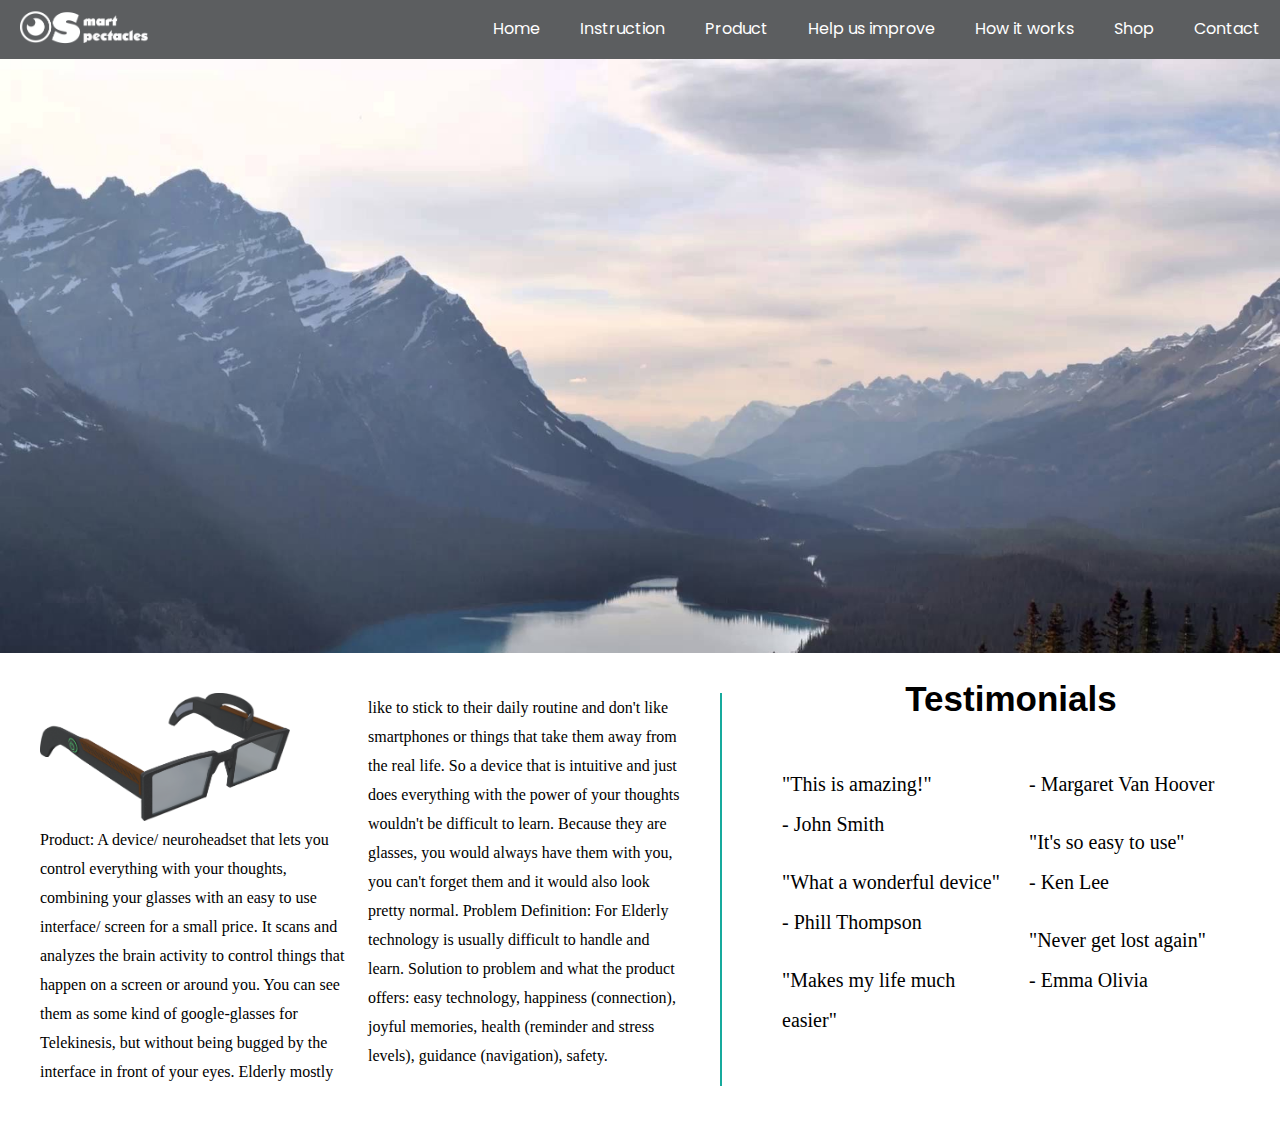
<file: index.html>
<!DOCTYPE html>
<html lang="en">
<head>
	<meta charset="UTF-8" />
	<title>Smart Spectacles</title>
	<meta name="viewport" content="width=device-width, initial-scale=1">
	<link rel="stylesheet" href="css/fonts.css" />
	<link rel="stylesheet" media="(min-width: 768px)" href="css/home.css" />
	<link rel="stylesheet" media="(max-width: 767px)" href="css/home-small.css"/>
	
	
</head>
<body>
	<header>
		<nav>
			<img src="images/logo white.png" alt="logo"/>
			<ul>
				<li><a href="#">Home</a></li>
				<li><a href="instruction.html">Instruction</a></li>
				<li><a href="product.html">Product</a></li>
				<li><a href="help us.html">Help us improve</a></li>
				<li><a href="how.html">How it works</a></li>
				<li><a href="shop.html">Shop</a></li>
				<li><a href="contact.html">Contact</a></li>
			</ul>
		</nav>
	</header>
	<section class="wrapperone">
		<div class="video">
		<center><iframe width="853" height="480" src="https://www.youtube.com/embed/gJwO_WpI42I" frameborder="0" allowfullscreen></iframe></center>
		</div>
	</section>
	<aside>
		<img src="images/spectacles.png" alt="spectacle"/>
		<p>
		Product: A device/ neuroheadset that lets you control everything with your thoughts, combining your glasses with an easy to use interface/ screen for a small price. It scans and analyzes the brain activity to control things that happen on a screen or around you. You can see them as some kind of google-glasses for Telekinesis, but without being bugged by the interface in front of your eyes. 
		Elderly mostly like to stick to their daily routine and don't like smartphones or things that take them away from the real life. So a device that is intuitive and just does everything with the power of your thoughts wouldn't be difficult to learn. Because they are glasses, you would always have them with you, you can't forget them and it would also look pretty normal. 
		Problem Definition: For Elderly technology is usually difficult to handle and learn.
		Solution to problem and what the product offers: easy technology, happiness (connection), joyful memories, health (reminder and stress levels), guidance (navigation), safety. 
		</p>

	</aside>
	<h1>Testimonials</h1>
	<section class="wrappertwo">
		<p>"This is amazing!" </br> - John Smith</p></br>
		<p>"What a wonderful device" </br> - Phill Thompson </p></br>
		<p>"Makes my life much easier" </br> - Margaret Van Hoover </p></br>
		<p>"It's so easy to use"</br> - Ken Lee </p></br>
		<p>"Never get lost again" </br> - Emma Olivia </p></br>
	</section>
	
	
</body>
</html>
</file>
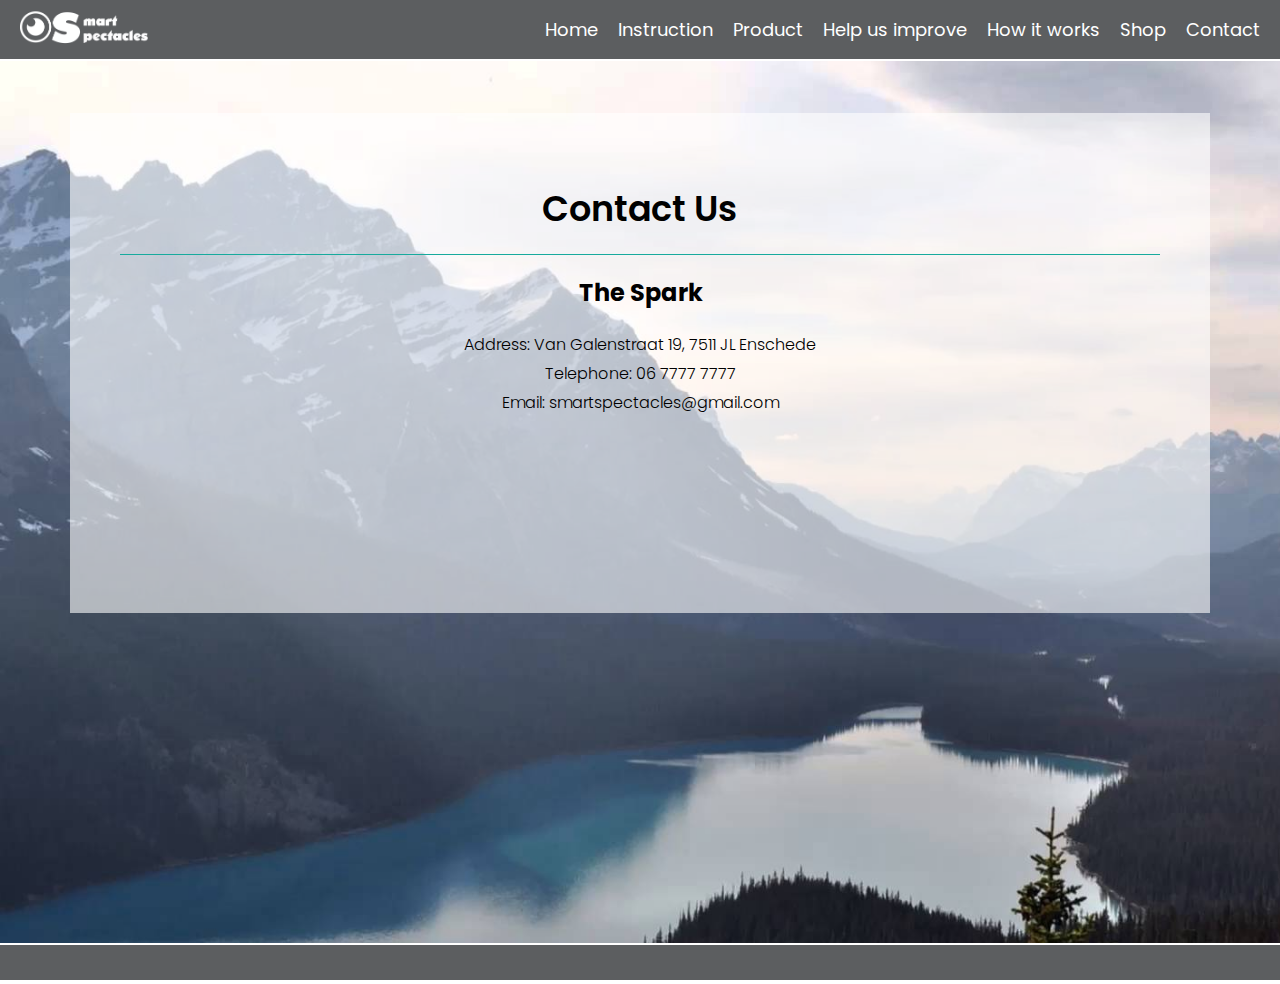
<file: contact.html>
<!DOCTYPE html>
<html lang="en">
<head>
	<meta charset="UTF-8" />
	<title>Smart Spectacles</title>
	<meta name="viewport" content="width=device-width, initial-scale=1">
	<link rel="stylesheet" href="css/fonts.css" />
	<link rel="stylesheet" media="(min-width: 768px)" href="css/contact.css" />
	<link rel="stylesheet" media="(max-width: 767px)" href="css/contact-small.css"/>
</head>
<body>
	<header>
		<nav>
			<img src="images/logo white.png" alt="logo"/>
			<ul>
				<li><a href="index.html">Home</a></li>
				<li><a href="instruction">Instruction</a></li>
				<li><a href="product.html">Product</a></li>
				<li><a href="video.html">Help us improve</a></li>
				<li><a href="how.html">How it works</a></li>
				<li><a href="shop.html">Shop</a></li>
				<li><a href="contact.html">Contact</a></li>
			</ul>
		</nav>
	</header>
	<section class="wrapperone">
		<section class="white">
			<h1>Contact Us</h1>
			<h2>The Spark</h2>
			<p>
			Address: Van Galenstraat 19, 7511 JL Enschede</br>
			Telephone: 06 7777 7777</br>
			Email: smartspectacles@gmail.com
			</p>

		
		</section>
	</section>
	<div class="footer">
		
	</div>
	
</body>
</html>
</file>
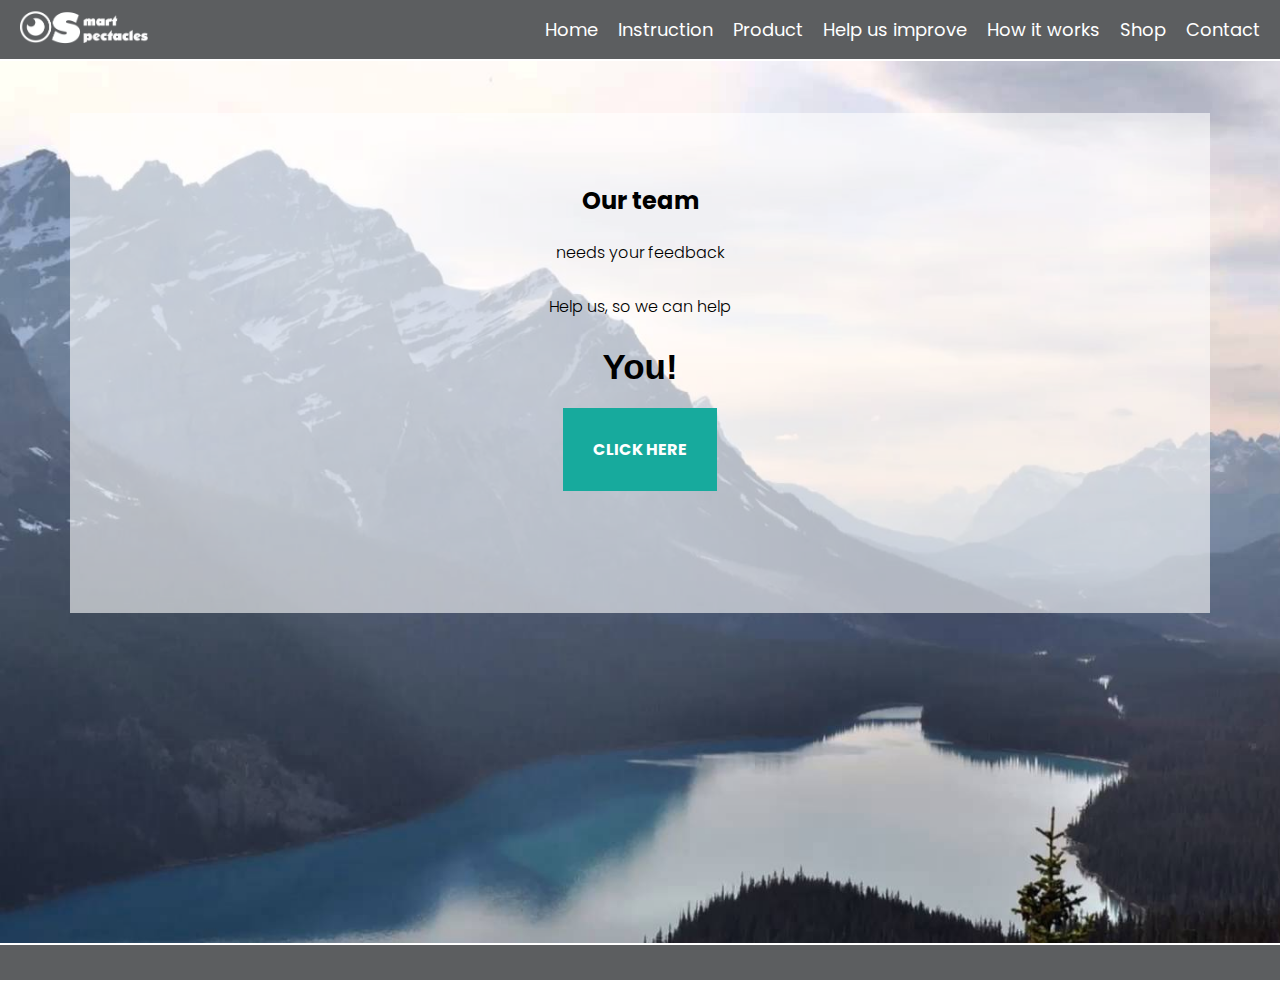
<file: help us.html>
<!DOCTYPE html>
<html lang="en">
<head>
	<meta charset="UTF-8" />
	<title>Smart Spectacles</title>
	<meta name="viewport" content="width=device-width, initial-scale=1">
	<link rel="stylesheet" href="css/fonts.css" />
	<link rel="stylesheet" media="(min-width: 768px)" href="css/help us.css" />
	<link rel="stylesheet" media="(max-width: 767px)" href="css/help us-small.css"/>
</head>
<body>
	<header>
		<nav>
			<img src="images/logo white.png" alt="logo"/>
			<ul>
				<li><a href="index.html">Home</a></li>
				<li><a href="instruction">Instruction</a></li>
				<li><a href="product.html">Product</a></li>
				<li><a href="help.html">Help us improve</a></li>
				<li><a href="how.html">How it works</a></li>
				<li><a href="shop.html">Shop</a></li>
				<li><a href="contact.html">Contact</a></li>
			</ul>
		</nav>
	</header>
	<section class="wrapperone">
		<section class="white">
		<h2>Our team</h2>
		<p>needs your feedback</p></br>
		<p>Help us, so we can help</p>
		<h1>You!</h1>
		</br>
		<a class="buttonBlack" data-button-text="Click" href="#.html">Click here</a>
		</section>
	</section>
	<div class="footer">
		
	</div>
	
</body>
</html>
</file>
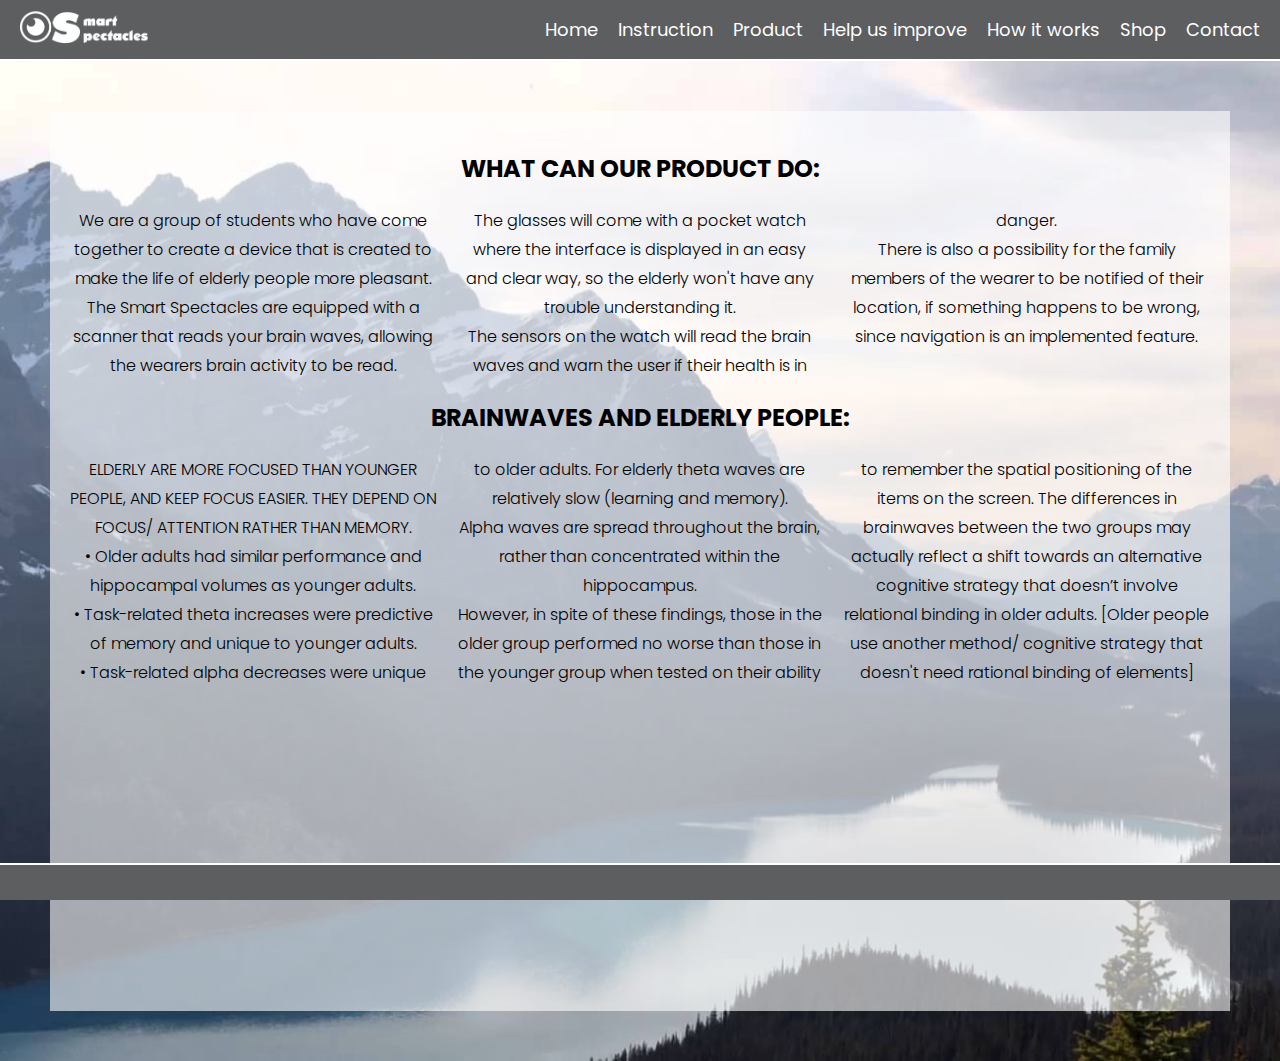
<file: how.html>
<!DOCTYPE html>
<html lang="en">
<head>
	<meta charset="UTF-8" />
	<title>Smart Spectacles</title>
	<meta name="viewport" content="width=device-width, initial-scale=1">
	<link rel="stylesheet" href="css/fonts.css" />
	<link rel="stylesheet" media="(min-width: 768px)" href="css/how.css" />
	<link rel="stylesheet" media="(max-width: 767px)" href="css/how-small.css"/>
</head>
<body>
	<header>
		<nav>
			<img src="images/logo white.png" alt="logo"/>
			<ul>
				<li><a href="index.html">Home</a></li>
				<li><a href="instruction.html">Instruction</a></li>
				<li><a href="product.html">Product</a></li>
				<li><a href="help us.html">Help us improve</a></li>
				<li><a href="#">How it works</a></li>
				<li><a href="shop.html">Shop</a></li>
				<li><a href="contact.html">Contact</a></li>
			</ul>
		</nav>
	</header>
	<section class="wrapperone">
		<section class="one">
			<h2>WHAT CAN OUR PRODUCT DO:</h2>
			<div class="paragraph1">
				<p>We are a group of students who have come together to create a device that is created to make the life of elderly people more pleasant. </br>
				The Smart Spectacles are equipped with a scanner that reads your brain waves, allowing the wearers brain activity to be read.</br>
				The glasses will come with a pocket watch where the interface is displayed in an easy and clear way, so the elderly won't have any trouble understanding it.</br>
				The sensors on the watch will read the brain waves and warn the user if their health is in danger.</br>
				There is also a possibility for the family members of the wearer to be notified of their location, if something happens to be wrong, since navigation is an implemented feature.
				</p>
			</div>
			<h2>BRAINWAVES AND ELDERLY PEOPLE:</h2>
			<div class="paragraph2">
				<p>ELDERLY ARE MORE FOCUSED THAN YOUNGER PEOPLE, AND KEEP FOCUS EASIER. THEY DEPEND ON FOCUS/ ATTENTION RATHER THAN MEMORY.</br>
				• Older adults had similar performance and hippocampal volumes as younger adults.</br>
				• Task-related theta increases were predictive of memory and unique to younger adults.</br>
				• Task-related alpha decreases were unique to older adults.
				For elderly theta waves are relatively slow (learning and memory).</br>
				Alpha waves are spread throughout the brain, rather than concentrated within the hippocampus.</br>
				However, in spite of these findings, those in the older group performed no worse than those in the younger group when tested on their ability to remember the spatial positioning of the items on the screen. The differences in brainwaves between the two groups may actually reflect a shift towards an alternative cognitive strategy that doesn’t involve relational binding in older adults. [Older people use another method/ cognitive strategy that doesn't need rational binding of elements]
			</p>
			</div>
		</section>
		
	</section>
	<div class="footer">
		
	</div>
	
</body>
</html>
</file>
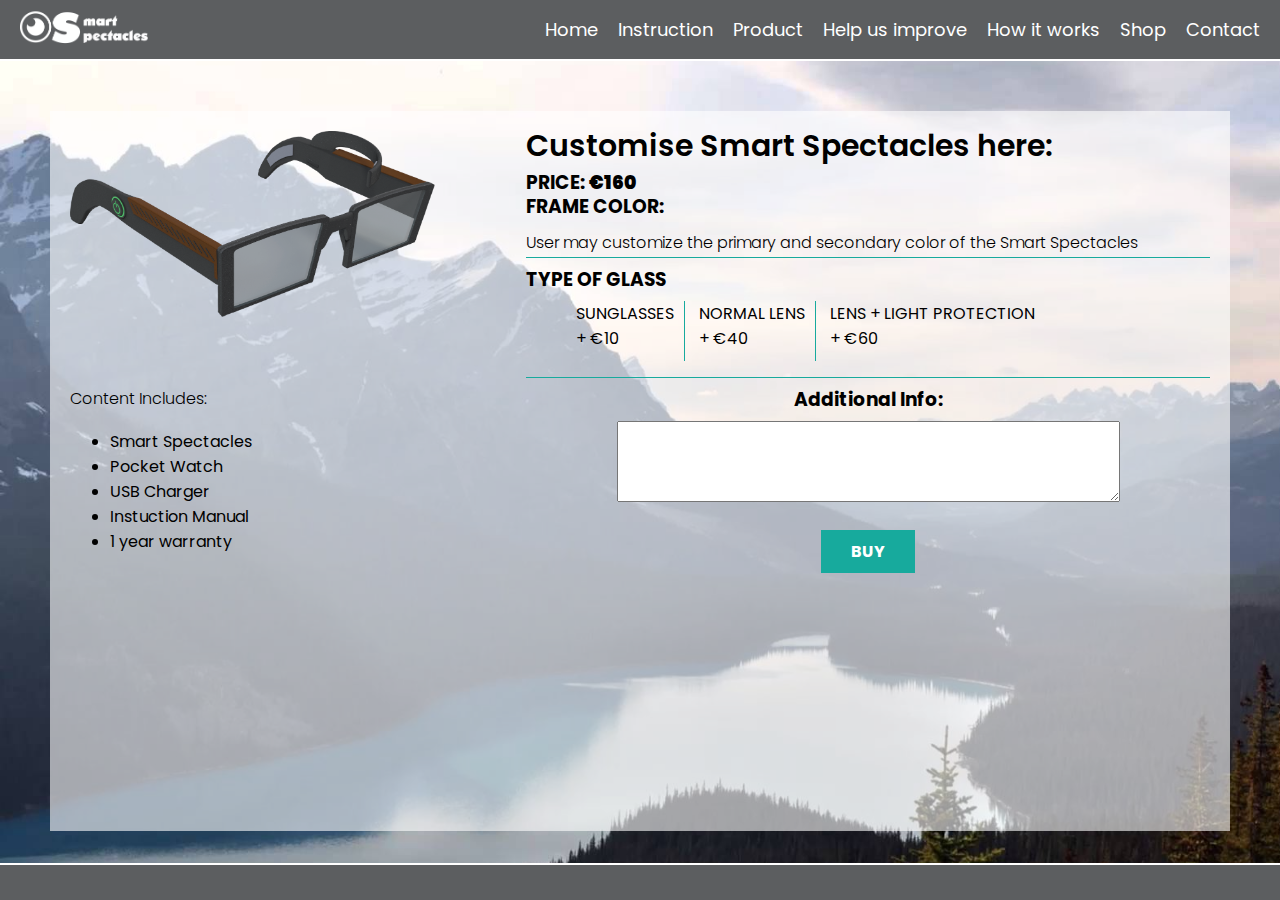
<file: shop.html>
<!DOCTYPE html>
<html lang="en">
<head>
	<meta charset="UTF-8" />
	<title>Smart Spectacles</title>
	<meta name="viewport" content="width=device-width, initial-scale=1">
	<link rel="stylesheet" href="css/fonts.css" />
	<link rel="stylesheet" media="(min-width: 768px)" href="css/shop.css" />
	<link rel="stylesheet" media="(max-width: 767px)" href="css/shop-small.css"/>
</head>
<body>
	<header>
		<nav>
			<img src="images/logo white.png" alt="logo"/>
			<ul>
				<li><a href="index.html">Home</a></li>
				<li><a href="instruction">Instruction</a></li>
				<li><a href="product.html">Product</a></li>
				<li><a href="help.html">Help us improve</a></li>
				<li><a href="how.html">How it works</a></li>
				<li><a href="shop.html">Shop</a></li>
				<li><a href="contact.html">Contact</a></li>
			</ul>
		</nav>
	</header>
	<section class="wrapperone">
		<section class="white">
			<aside class="left">
				<img src="images/spectacles.png" alt="spectacle"/>
				<p>
					Content Includes:
					<ul>
						<li>Smart Spectacles</li>
						<li>Pocket Watch</li>
						<li>USB Charger</li>
						<li>Instuction Manual</li>
						<li>1 year warranty</li>
					</ul>
				</p>
			</aside>

			<aside class="right1">
				<h1>Customise Smart Spectacles here:</h1>
				<h3>PRICE: <b>€160</b></h2>
				<h3>FRAME COLOR: </h2>
				<p>User may customize the primary and secondary color of the Smart Spectacles</p>
			</aside>
			<aside class="right2">
				<h3>TYPE OF GLASS</h3>
				<ul>
					<li> SUNGLASSES</br>+ €10</li>
					 <li>NORMAL LENS</br>+ €40</li>
					 <li>LENS + LIGHT PROTECTION</br>+ €60</li>
				</ul>
			</aside>
			<aside class="right3">
				<h3>Additional Info:</h3>
				<textarea rows="5" cols="60" name="description">
				</textarea>
			</aside>

			<a class="buttonBlack" data-button-text="Click" href="#.html">BUY</a>
		</section>
	</section>
	<div class="footer">
		
	</div>
	
</body>
</html>
</file>
<file: css/fonts.css>
@import url('https://fonts.googleapis.com/css?family=Poppins:400,700,600,500,300');
</file>
<file: css/home.css>
body, article, section, h1, p{
	margin: 0;
	padding: 0;
}

body{
	
	width:100%;
	height:100%;
}

}
header{
	position: relative;
	text-align:right;

}
header nav {background-color: #5C5E60;
margin-top: -20px;}
header nav ul{
	list-style-type: none;
	display: flex;
	justify-content: flex-end;
}

header nav ul li a{
	padding: 20px 20px 20px 20px;
	display: inline-block;
	color: white;
	font-size: 16px;
	text-decoration: none;
	font-family: 'Poppins', sans-serif;

}

header nav ul li a:hover{
	text-decoration: underline;
	text-decoration-color: #17AA9D;
}

header img{
	width:10%;
	height:10%;
	float:left;
	padding: 10px 0px 0px 20px;
	float: left;
	
}

.wrapperone{
	background-image: url('../images/background.jpg');
	background-size: cover;
	background-repeat: no-repeat;
	color: #000000;
	padding: 20px;
	margin-top:-18px;
	box-sizing: border-box;
	text-align: center;

}

.video iframe {
	max-width: 100%;
	
	
}

.video {
	position:relative;
	margin: 20px 20px 20px 20px;
	padding-bottom:30px;}

aside img {
	height:80%;
	width: 80%;
}
aside{
	float: left;
	width: 50%;
	margin: 40px 40px 40px 40px;
	padding-right: 40px;
	column-count:2;
	border-right: 2px solid #17AA9D;
}

.wrappertwo{
	padding: 20px 20px 20px 20px;
	column-count:2;

}

h1 {
	font-size: 20px;
	font-family: 'Open Sans', sans-serif;
	text-align: center;
	padding: 20px 20px 20px 20px;
}

.wrappertwo p {
	line-height: 200%;
	font-size: 20px;
	
}


.wrapperthree {
	clear:both;
	text-align: center;
	position: relative;
 	right: 0;
  	bottom: 0;
  	left: 0;
  	background-color: white;
 	
}
.wrapperthree a {
	text-decoration: none;
	vertical-align: 2px;
	color:black;

}
.wrapperthree a:hover {
	color:grey;
}

.wrapperthree img{
	width:24px;
	height:auto;
	margin:5px 5px -5px 5px;
}

h1{
	font-size: 35px;
	font-weight: 600;
	line-height: 51px;
	margin: 0 0 0 0;
}

p{
	font-size: 16px;
	font-weight: 300;
	line-height: 29px;
	margin: 0 0 0 0;
}
</file>
<file: css/home-small.css>
body, article, section, h1, p{
	margin: 0;
	padding: 0;
}

body{
	
	width:100%;
	height:100%;
}

}
header{
	position: relative;
	text-align:left;

}
header nav {background-color: #5C5E60;
}
header nav ul{
	
	
	list-style-type: none;
	display: block;
	margin-top: -5px;
	padding-bottom: 10px;


}

header nav ul li a{
	
	color: white;
	font-size: 12px;
	text-decoration: none;
	font-family: 'Poppins', sans-serif;
	margin-left: -30px;

	


}

header nav ul li a:hover{
	text-decoration: underline;
	text-decoration-color: #17AA9D;
}

header img{
	width:10%;
	height:10%;

	padding: 5px 0px 0px 5px;
	
}

.wrapperone{
	background-image: url('../images/background.jpg');
	background-size: cover;
	background-repeat: no-repeat;
	color: #000000;
	padding: 20px;
	margin-top:-18px;
	box-sizing: border-box;
	text-align: center;

}

.video iframe {
	max-width: 100%;
	
	
}

.video {
	position:relative;
	margin: 20px 20px 20px 20px;
	padding-bottom:30px;
}
aside img {
	height:80%;
	width: 80%;
}
aside{
	float: left;
	
	margin: 40px 40px 40px 40px;

	
	
}

.wrappertwo{
	padding: 20px 20px 20px 20px;
	column-count:2;

}

h1 {
	font-size: 20px;
	font-family: 'Open Sans', sans-serif;
	text-align: center;
	padding: 20px 20px 20px 20px;
}

.wrappertwo p {
	line-height: 200%;
	font-size: 20px;
	
}


.wrapperthree {
	clear:both;
	text-align: center;
	position: relative;
 	right: 0;
  	bottom: 0;
  	left: 0;
  	background-color: white;
 	
}
.wrapperthree a {
	text-decoration: none;
	vertical-align: 2px;
	color:black;

}
.wrapperthree a:hover {
	color:grey;
}

.wrapperthree img{
	width:24px;
	height:auto;
	margin:5px 5px -5px 5px;
}

h1{
	font-size: 35px;
	font-weight: 600;
	line-height: 51px;
	margin: 0 0 0 0;
}

p{
	font-size: 16px;
	font-weight: 300;
	line-height: 29px;
	margin: 0 0 0 0;
}
</file>
<file: css/contact.css>
body, article, section, h1, p{
	margin: 0;
	padding: 0;
}

body{
	font-family: 'Poppins', sans-serif;
	
	width:100%;
	height:100%;
	background-image: url('../images/background.jpg');
	background-size: cover;
	background-repeat: no-repeat;
}

}
header{
	text-align:right;
}

header nav {background-color: #5C5E60;
margin-top: -20px;
border-bottom: 2px solid white;}

header nav ul{
	list-style-type: none;
	display: flex;
	justify-content: flex-end;
	
}

header nav ul li a{
	padding: 20px 20px 0px 0px;
	display: inline-block;
	color: white;
	font-size: 18px;
	text-decoration: none;
	

}

header nav ul li a:hover{
	text-decoration: underline;
	text-decoration-color: #17AA9D;
}

header img{
	width:10%;
	height:10%;
	float:left;
	padding: 10px 0px 0px 20px;
	
}

.wrapperone{
	
	height: 100vh;
	color: #000000;
	padding: 20px;
	margin-top:-18px;
	box-sizing: border-box;
	text-align: center;

}

.wrapperone img{
	width: auto;
	height: 300px;
	justify-content: center;
	align-items: center;
	padding-bottom: 60px;
}
.white{
	background-image: url('../images/white.png');
	background-position: center;
	background-repeat: no-repeat;
	height: 500px;
	color: #000000;
	padding: 50px 50px 50px 50px;
	margin: 50px 50px 50px 50px;
	box-sizing: border-box;
	text-align: center;
}

.buttonBlack{
	height: 60px;
	background-color: #17AA9D;
	padding: 30px 30px 30px 30px;
	margin: 20px 20px 20px 20px;
	justify-content: center;
	align-items: center;
	text-decoration: none;
	text-transform: uppercase;
	font-weight: bold;
	color: white;
}

.buttonBlack:hover{
	background-color: #000000;
	color: #FFFFFF;
}


h1 {
	font-size: 20px;
	font-family: 'Poppins', sans-serif;
	text-align: center;
	padding: 20px 20px 20px 20px;
	border-bottom: 1px solid #17AA9D;
}

.footer {
	
 	width: 100%;
 	height:35px;
  	bottom: 0;
  	left: 0;
  	background-color:#5C5E60;
  	border-top: 2px solid white;
}

h1{
	font-size: 35px;
	font-weight: 600;
	line-height: 51px;
	margin: 0 0 0 0;
}

p{
	font-size: 16px;
	font-weight: 300;
	line-height: 29px;
	margin: 0 0 0 0;
}
</file>
<file: css/contact-small.css>
body, article, section, h1, p{
	margin: 0;
	padding: 0;
}

body{
	font-family: 'Poppins', sans-serif;
	width:100%;
	height:100%;
	background-image: url('../images/background.jpg');
	background-size: cover;
	background-repeat: no-repeat;
}


header{
	position: relative;
	text-align:left;
}

header nav {background-color: #5C5E60;

border-bottom: 2px solid white;}

header nav ul{
	list-style-type: none;
	display: block;
	margin-top: -5px;
	padding-bottom: 10px;
	
}

header nav ul li a{
	color: white;
	font-size: 12px;
	text-decoration: none;
	font-family: 'Poppins', sans-serif;
	margin-left: -30px;
	

}

header nav ul li a:hover{
	text-decoration: underline;
	text-decoration-color: #17AA9D;
}

header img{
	width:10%;
	height:10%;
	padding: 5px 0px 0px 5px;
	
}

.wrapperone{
	
	height: 100vh;
	color: #000000;
	padding: 20px;
	margin-top:-18px;
	box-sizing: border-box;
	text-align: center;

}

.wrapperone img{
	width: auto;
	height: 300px;
	justify-content: center;
	align-items: center;
	padding-bottom: 60px;
}
.white{
	background-image: url('../images/white.png');
	background-position: center;
	background-repeat: no-repeat;
	height: auto;
	color: #000000;
	padding: 20px 20px 20px 20px;
	margin: 20px 20px 20px 20px;
	box-sizing: border-box;
	text-align: center;
}

.buttonBlack{
	height: 60px;
	background-color: #17AA9D;
	padding: 30px 30px 30px 30px;
	margin: 20px 20px 20px 20px;
	justify-content: center;
	align-items: center;
	text-decoration: none;
	text-transform: uppercase;
	font-weight: bold;
	color: white;
}

.buttonBlack:hover{
	background-color: #000000;
	color: #FFFFFF;
}


h1 {
	font-size: 20px;
	font-family: 'Poppins', sans-serif;
	text-align: center;
	padding: 20px 20px 20px 20px;
	border-bottom: 1px solid #17AA9D;
}

.footer {
	
 	width: 100%;
 	height:35px;
  	bottom: 0;
  	left: 0;
  	background-color:#5C5E60;
  	border-top: 2px solid white;
}

h1{
	font-size: 35px;
	font-weight: 600;
	line-height: 51px;
	margin: 0 0 0 0;
}

p{
	font-size: 16px;
	font-weight: 300;
	line-height: 29px;
	margin: 0 0 0 0;
}
</file>
<file: css/help us.css>
body, article, section, h1, p{
	margin: 0;
	padding: 0;
}

body{
	font-family: 'Poppins', sans-serif;
	
	width:100%;
	height:100%;
	background-image: url('../images/background.jpg');
	background-size: cover;
	background-repeat: no-repeat;
}

}
header{
	text-align:right;
}

header nav {background-color: #5C5E60;
margin-top: -20px;
border-bottom: 2px solid white;}

header nav ul{
	list-style-type: none;
	display: flex;
	justify-content: flex-end;
	
}

header nav ul li a{
	padding: 20px 20px 0px 0px;
	display: inline-block;
	color: white;
	font-size: 18px;
	text-decoration: none;
	

}

header nav ul li a:hover{
	text-decoration: underline;
	text-decoration-color: #17AA9D;
}

header img{
	width:10%;
	height:10%;
	float:left;
	padding: 10px 0px 0px 20px;
	
}

.wrapperone{
	
	height: 100vh;
	color: #000000;
	padding: 20px;
	margin-top:-18px;
	box-sizing: border-box;
	text-align: center;

}

.wrapperone img{
	width: auto;
	height: 300px;
	justify-content: center;
	align-items: center;
	padding-bottom: 60px;
}
.white{
	background-image: url('../images/white.png');
	background-position: center;
	background-repeat: no-repeat;
	height: 500px;
	color: #000000;
	padding: 50px 50px 50px 50px;
	margin: 50px 50px 50px 50px;
	box-sizing: border-box;
	text-align: center;
}

.buttonBlack{
	height: 60px;
	background-color: #17AA9D;
	padding: 30px 30px 30px 30px;
	margin: 20px 20px 20px 20px;
	justify-content: center;
	align-items: center;
	text-decoration: none;
	text-transform: uppercase;
	font-weight: bold;
	color: white;
}

.buttonBlack:hover{
	background-color: #000000;
	color: #FFFFFF;
}


h1 {
	font-size: 20px;
	font-family: 'Open Sans', sans-serif;
	text-align: center;
	padding: 20px 20px 20px 20px;
}

.footer {
	
 	width: 100%;
 	height:35px;
  	bottom: 0;
  	left: 0;
  	background-color:#5C5E60;
  	border-top: 2px solid white;
}

h1{
	font-size: 35px;
	font-weight: 600;
	line-height: 51px;
	margin: 0 0 0 0;
}

p{
	font-size: 16px;
	font-weight: 300;
	line-height: 29px;
	margin: 0 0 0 0;
}
</file>
<file: css/help us-small.css>
body, article, section, h1, p{
	margin: 0;
	padding: 0;
}

body{
	font-family: 'Poppins', sans-serif;
	
	width:100%;
	height:100%;
	background-image: url('../images/background.jpg');
	background-size: cover;
	background-repeat: no-repeat;
}

header{
	position: relative;
	text-align:left;
}

header nav {background-color: #5C5E60;

border-bottom: 2px solid white;}

header nav ul{
	list-style-type: none;
	display: block;
	margin-top: -5px;
	padding-bottom: 10px;
	
}

header nav ul li a{
	color: white;
	font-size: 12px;
	text-decoration: none;
	font-family: 'Poppins', sans-serif;
	margin-left: -30px;
	

}

header nav ul li a:hover{
	text-decoration: underline;
	text-decoration-color: #17AA9D;
}

header img{
	width:10%;
	height:10%;
	padding: 5px 0px 0px 5px;
	
}

.wrapperone{
	
	height: 100vh;
	color: #000000;
	padding: 20px;
	margin-top:-18px;
	box-sizing: border-box;
	text-align: center;

}

.wrapperone img{
	width: auto;
	height: 300px;
	justify-content: center;
	align-items: center;
	padding-bottom: 60px;
}
.white{
	background-image: url('../images/white.png');
	background-position: center;
	background-repeat: no-repeat;
	height: 500px;
	color: #000000;
	padding: 50px 50px 50px 50px;
	margin: 50px 50px 50px 50px;
	box-sizing: border-box;
	text-align: center;
}

.buttonBlack{
	height: 30px;
	background-color: #17AA9D;
	padding: 15px 15px 15px 15px;
	margin: 10px 10px 10px 10px;

	justify-content: center;
	align-items: center;
	font-size: 12px;


	text-decoration: none;
	text-transform: uppercase;
	font-weight: bold;
	color: white;
}

.buttonBlack:hover{
	background-color: #000000;
	color: #FFFFFF;
}


h1 {
	font-size: 20px;
	font-family: 'Open Sans', sans-serif;
	text-align: center;
	padding: 20px 20px 20px 20px;
}

.footer {
	
 	width: 100%;
 	height:35px;
  	bottom: 0;
  	left: 0;
  	background-color:#5C5E60;
  	border-top: 2px solid white;
}

h1{
	font-size: 35px;
	font-weight: 600;
	line-height: 51px;
	margin: 0 0 0 0;
}

p{
	font-size: 16px;
	font-weight: 300;
	line-height: 29px;
	margin: 0 0 0 0;
}
</file>
<file: css/how.css>
body, article, section, h1, p{
	margin: 0;
	padding: 0;
}

body{
	font-family: 'Poppins', sans-serif;
	
	width:100%;
	height:100%;
	background-image: url('../images/background.jpg');
	background-size: cover;	
	background-repeat: no-repeat;
	background-color: white;
}

header{
	text-align:right;
}

header nav {background-color: #5C5E60;
margin-top: -20px;
border-bottom: 2px solid white;}

header nav ul{
	list-style-type: none;
	display: flex;
	justify-content: flex-end;
	
}

header nav ul li a{
	padding: 20px 20px 0px 0px;
	display: inline-block;
	color: white;
	font-size: 18px;
	text-decoration: none;
	
}

header nav ul li a:hover{
	text-decoration: underline;
	text-decoration-color: #17AA9D;
}

header img{
	width:10%;
	height:10%;
	float:left;
	padding: 10px 0px 0px 20px;
	
}

.wrapperone{
	
	height: 100vh;
	color: #000000;
	padding: 20px;
	margin-top:-18px;
	box-sizing: border-box;
	text-align: center;
	background-image: url('../images/white.png');
	background-position: center;
	color: #000000;
	margin: 50px 50px 50px 50px;
	box-sizing: border-box;
	text-align: center;

}
	

.paragraph1 {
	column-count:3;
	column-gap:20px;

}

.paragraph2 {
	column-count:3;
	column-gap:20px;
	

}
.one img{
	width:200px;
	height: auto;
}


h1 {
	font-size: 20px;
	font-family: 'Open Sans', sans-serif;
	text-align: center;
	padding: 20px 20px 20px 20px;
}

.footer {
	
 	width: 100%;
 	height:35px;
  	bottom: 0;
  	left: 0;
  	background-color:#5C5E60;
  	border-top: 2px solid white;
  	position:fixed;
}

h1{
	font-size: 35px;
	font-weight: 600;
	line-height: 51px;
	margin: 0 0 0 0;
}

p{
	font-size: 16px;
	font-weight: 300;
	line-height: 29px;
	margin: 0 0 0 0;
}
</file>
<file: css/how-small.css>
body, article, section, h1, p{
	margin: 0;
	padding: 0;
}

body{
	font-family: 'Poppins', sans-serif;
	
	width:100%;
	height:100%;
	background-image: url('../images/background.jpg');
	background-size: cover;	
	
	background-color: white;
}



header{
	position: relative;
	text-align:left;
}

header nav {background-color: #5C5E60;

border-bottom: 2px solid white;}

header nav ul{
	list-style-type: none;
	display: block;
	margin-top: -5px;
	padding-bottom: 10px;
	
}

header nav ul li a{
	color: white;
	font-size: 12px;
	text-decoration: none;
	font-family: 'Poppins', sans-serif;
	margin-left: -30px;
	

}

header nav ul li a:hover{
	text-decoration: underline;
	text-decoration-color: #17AA9D;
}

header img{
	width:10%;
	height:10%;
	padding: 5px 0px 0px 5px;
	
}

.wrapperone{
	
	
	color: #000000;
	padding: 20px;
	margin-top:-18px;
	box-sizing: border-box;
	text-align: center;
	background-image: url('../images/white.png');
	background-position: center;
	color: #000000;
	margin: 20px 20px 20px 20px;
	box-sizing: border-box;
	text-align: center;

}
	


.one img{
	width:200px;
	height: auto;
}


h1 {
	font-size: 20px;
	font-family: 'Open Sans', sans-serif;
	text-align: center;
	padding: 20px 20px 20px 20px;
}

.footer {
	
 	width: 100%;
 	height:35px;
  	bottom: 0;
  	left: 0;
  	background-color:#5C5E60;
  	border-top: 2px solid white;
  	position:fixed;
}

h1{
	font-size: 35px;
	font-weight: 600;
	line-height: 51px;
	margin: 0 0 0 0;
}

p{
	font-size: 16px;
	font-weight: 300;
	line-height: 29px;
	margin: 0 0 0 0;
}
</file>
<file: css/shop.css>
body, article, section, h1, p{
	margin: 0;
	padding: 0;
}

body{
	font-family: 'Poppins', sans-serif;
	
	width:100%;
	height:100%;
	background-image: url('../images/background.jpg');
	background-size: cover;
	background-repeat: no-repeat;
}

}
header{
	text-align:right;
}

header nav {background-color: #5C5E60;
margin-top: -20px;
border-bottom: 2px solid white;}

header nav ul{
	list-style-type: none;
	display: flex;
	justify-content: flex-end;
	
}

header nav ul li a{
	padding: 20px 20px 0px 0px;
	display: inline-block;
	color: white;
	font-size: 18px;
	text-decoration: none;
	

}

header nav ul li a:hover{
	text-decoration: underline;
	text-decoration-color: #17AA9D;
}

header img{
	width:10%;
	height:10%;
	float:left;
	padding: 10px 0px 0px 20px;
	
}

.white .left img {
	height:80%;
	width: 80%;
}
.white .left{
	float: left;
	width: 40%;
	margin: 0px;
	padding-right:0;
	text-align: left;

}
.white h3 {
		line-height: 30%;
}
.white .right1{
	text-align: left;
	border-bottom: 1px solid #17AA9D;
	float: right;
	width: 60%;

}
.white .right2{
	text-align: left;
	border-bottom: 1px solid #17AA9D;
	float: right;
	width: 60%;
}

.white .right2 ul li{
	display: inline-block;
	border-right:1px solid #17AA9D;
	padding: 0px 10px 10px 10px;


}
.white .right2 ul li:hover{
	text-decoration: underline;
	text-decoration-color: #17AA9D;}

.white .right2 ul li:last-child{
	border-right:none;
}

.white .right3{
	text-align: center;
	float: right;
	width: 60%;
	margin-bottom: 30px;
}


.wrapperone{
	background-position: center;
	background-repeat: no-repeat;
	
	color: #000000;
	padding: 20px 20px 20px 20px;
	margin: 50px 50px 50px 50px;
	box-sizing: border-box;
	text-align: center;
	
	height: 100vh;
	color: #000000;
	padding: 20px;
	
	box-sizing: border-box;
	text-align: center;
	height: 80vh;
	background-image: url('../images/white.png');

}

.wrapperone img{
	width: auto;
	height: 300px;
	justify-content: center;
	align-items: center;
	padding-bottom: 60px;
}
.white{
	

	
}

.buttonBlack{
	
	background-color: #17AA9D;
	padding: 10px 30px 10px 30px;
	align-items: center;
	text-decoration: none;
	text-transform: uppercase;
	font-weight: bold;
	color: white;
}

.buttonBlack:hover{
	background-color: #000000;
	color: #FFFFFF;
}


.footer {
	position: fixed;
 	width: 100%;
 	height:35px;
  	bottom: 0;
  	left: 0;
  	background-color:#5C5E60;
  	border-top: 2px solid white;
}

h1{
	font-size: 30px;
	font-weight: 600;
	line-height: 100%;
	margin: 0 0 0 0;
}

p{
	font-size: 16px;
	font-weight: 300;
	line-height: 29px;
	margin: 0 0 0 0;
}
</file>
<file: css/shop-small.css>
body, article, section, h1, p{
	margin: 0;
	padding: 0;
}

body{
	font-family: 'Poppins', sans-serif;
	
	width:100%;
	height:100%;
	background-image: url('../images/background.jpg');
	background-size: cover;
	background-repeat: no-repeat;
}



header{
	position: relative;
	text-align:left;
}

header nav {background-color: #5C5E60;

border-bottom: 2px solid white;}

header nav ul{
	list-style-type: none;
	display: block;
	margin-top: -5px;
	padding-bottom: 10px;
	
}

header nav ul li a{
	color: white;
	font-size: 12px;
	text-decoration: none;
	font-family: 'Poppins', sans-serif;
	margin-left: -30px;
	

}

header nav ul li a:hover{
	text-decoration: underline;
	text-decoration-color: #17AA9D;
}

header img{
	width:10%;
	height:10%;
	padding: 5px 0px 0px 5px;
	
}
.white .left img {
	height:80%;
	width: 80%;
}
.white .left{
	float: left;
	width: 40%;
	margin: 0px;
	padding-right:0;
	text-align: left;

}
.white h3 {
	line-height: 70%;
	font-size: 14px;
}

.white h1 {
	line-height: 80%;
	font-size:20px;
}
.white p {
	line-height: 100%;
	font-size: 12px;
}
.white .right1{
	text-align: left;
	border-bottom: 1px solid #17AA9D;
	float: right;
	width: 60%;
}
.white .right2{
	text-align: left;
	
	float: right;
	width: 60%;
}

.white .right2 ul li{
	display: block;
	border-bottom:1px solid #17AA9D;
	padding: 10px 10px 10px 10px;
	line-height: 100%;
	font-size: 12px;


}
.white .right2 ul li:hover{
	text-decoration: underline;
	text-decoration-color: #17AA9D;}

.white .right2 ul li:last-child{
	border-right:none;
}

.white .right3{
	text-align: center;
	float: right;
	width: 60%;
	
}
textarea {
	width:60%;



}

.wrapperone{
	
	height: 80vh;
	color: #000000;
	padding: 20px;
	margin-top:-18px;

	box-sizing: border-box;
	text-align: center;
	background-image: url('../images/white.png');
	background-position: center;
	color: #000000;
	margin: 20px 20px 20px 20px;
	box-sizing: border-box;
	text-align: center;

}

.wrapperone img{
	width: auto;
	height: 300px;
	justify-content: center;
	align-items: center;
	padding-bottom: 60px;
}
.white{


}

.buttonBlack{
	
	background-color: #17AA9D;
	padding: 10px 30px 10px 30px;
	align-items: center;
	text-decoration: none;
	text-transform: uppercase;
	font-weight: bold;
	color: white;
}

.buttonBlack:hover{
	background-color: #000000;
	color: #FFFFFF;
}


.footer {
 	width: 100%;
 	height:35px;
  	bottom: 0;
  	left: 0;
  	background-color:#5C5E60;
  	border-top: 2px solid white;
  	position:fixed;
}

h1{
	font-size: 35px;
	font-weight: 600;
	line-height: 51px;
	margin: 0 0 0 0;
}

p{
	font-size: 16px;
	line-height: 10px;
	margin: 0 0 0 0;
}
</file>
